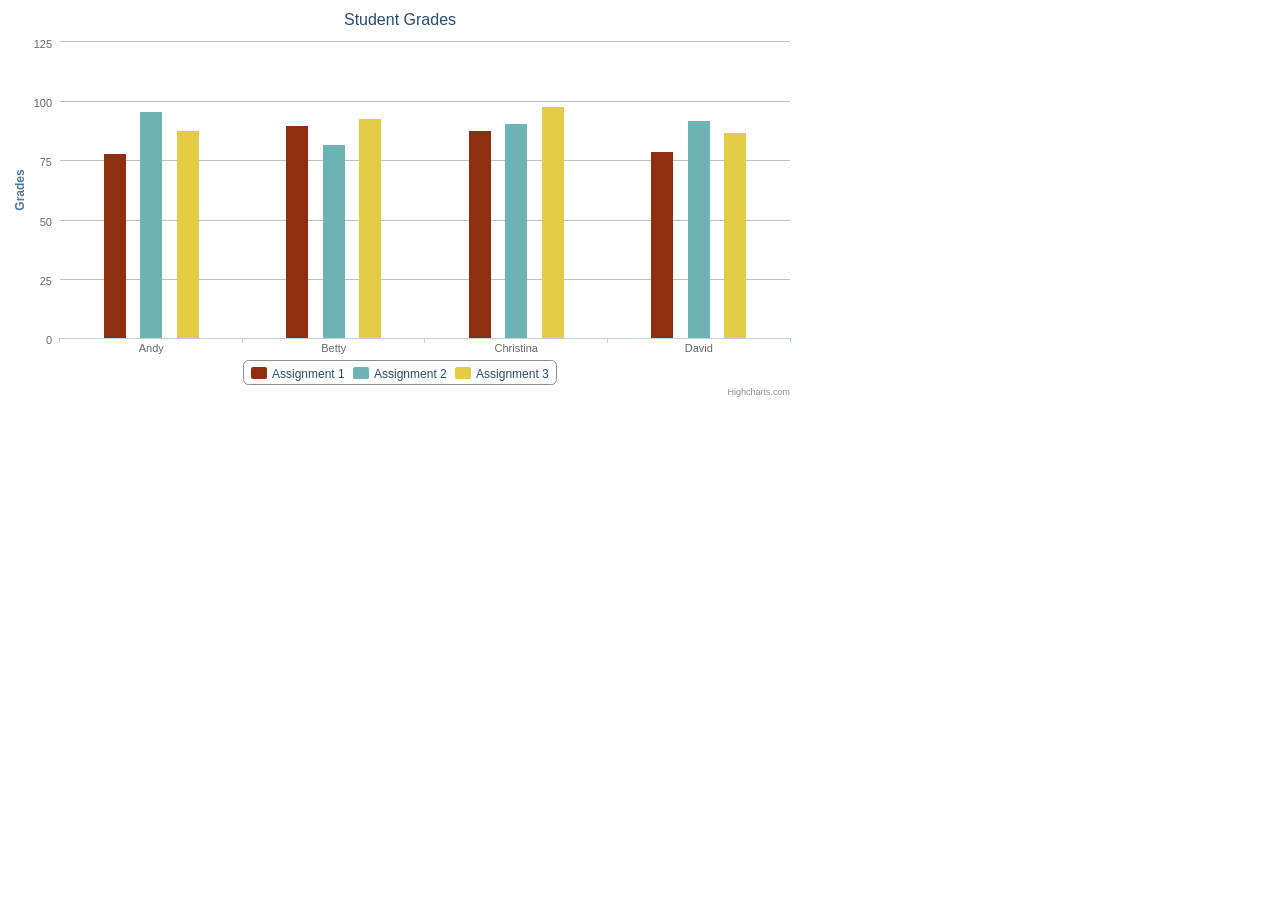
<file: bar-chart.html>
<!DOCTYPE html>
<head>
    <meta charset="UTF-8" />
    <title>Student Grades</title>
    <link rel="stylesheet" href="_css/main.css">
    <script src="_js/jquery-1.11.0.min.js"></script>
    <script src="_js/highcharts.js"></script>
</head>
<body>
    <div id="bar-chart">
    </div>

<script>
$(function () {
  $('#bar-chart').highcharts({
    chart: {
      type: 'column'
    },
    title: {
      text: 'Student Grades'
    },
    xAxis: {
      categories: [
        'Andy',
        'Betty',
        'Christina',
        'David'
      ]
    },
    yAxis: {
      min: 0,
      title: {
        text: 'Grades'
      }
    },
    tooltip: {
      headerFormat: '<span style="font-size:10px">{point.key}</span><table>',
      pointFormat: '<tr><td style="color:{series.color};padding:0">{series.name}: </td>' + '<td style="padding:0"><b>{point.y:.1f}</b></td></tr>',
      footerFormat: '</table>',
      shared: false,
      useHTML: true
    },
    plotOptions: {
      column: {
        pointPadding: 0.2,
        borderWidth: 0
      }
    },
    series: [{
      color: '#8F2F10',
      name: 'Assignment 1',
      data: [78, 90, 88, 79],
    }, {
      color: '#6DB3B3',
      name: 'Assignment 2',
      data: [96, 82, 91, 92]
    }, {
      color: '#E3CB46',
      name: 'Assignment 3',
      data: [88, 93, 98, 87]
    }]
  });
});
</script>

</body>
</html>
</file>
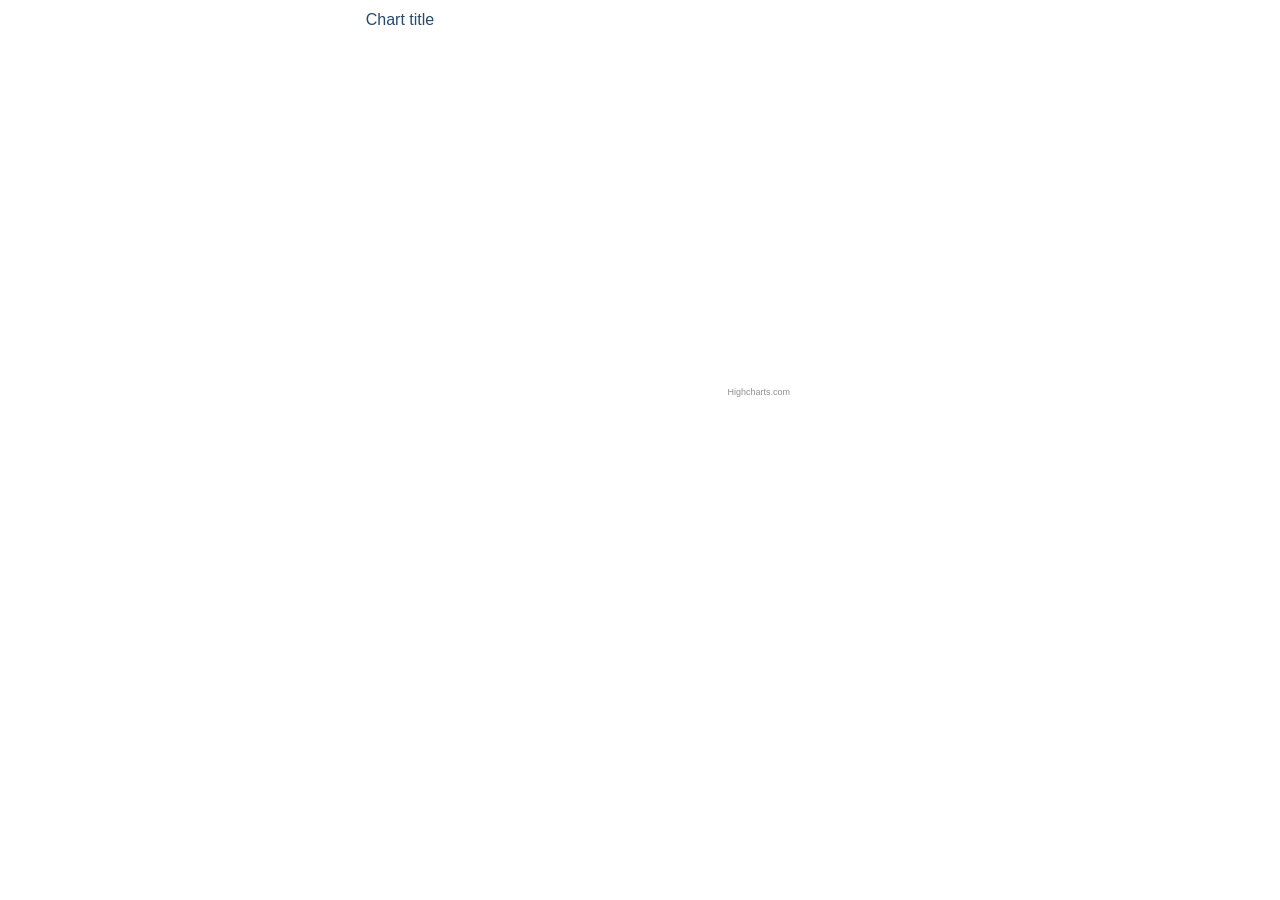
<file: line-chart.html>
<!DOCTYPE html>
<head>
    <meta charset="UTF-8" />
    <title>Student Grades</title>
    <link rel="stylesheet" href="_css/main.css">
    <script src="_js/jquery-1.11.0.min.js"></script>
    <script src="_js/highcharts.js"></script>
</head>
<body>
    <div id="line-chart">
    </div>

<script>
$(function () {
  $('#line-chart').highcharts({

    // enter your settings here

  });
});
</script>

</body>
</html>
</file>
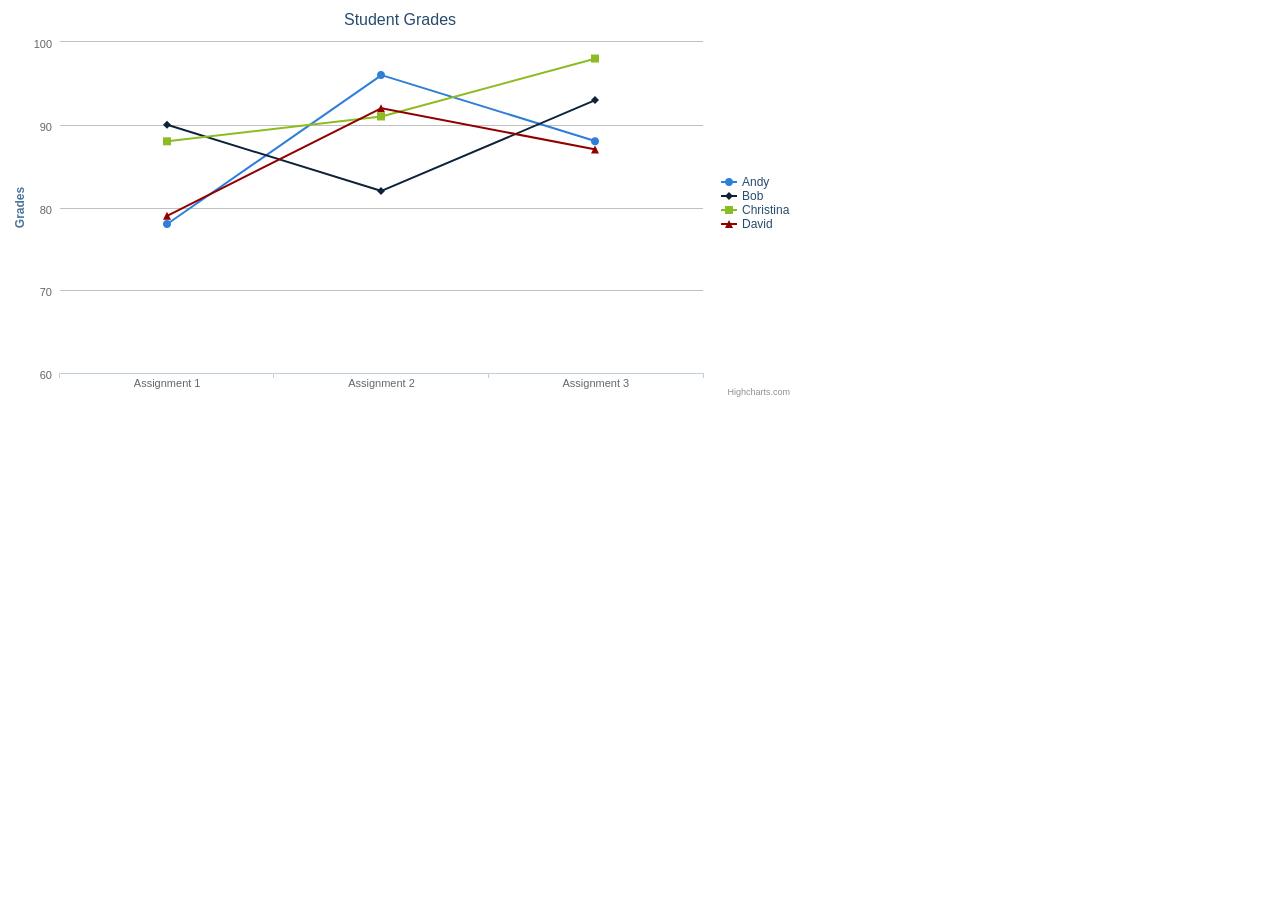
<file: solution-line-chart-ajax.html>
<!DOCTYPE html>
<head>
    <meta charset="UTF-8" />
    <title>Student Grades</title>
    <link rel="stylesheet" href="_css/main.css">
    <script src="_js/jquery-1.11.0.min.js"></script>
    <script src="_js/highcharts.js"></script>
</head>
<body>
    <div id="line-chart">
    </div>

<script>

// set up the initial options
var options = {
  chart: {
    renderTo: "line-chart",
    defaultSeriesType: "line"
  },
  title: {
    text: 'Student Grades'
  },
  xAxis: {
    categories: [
      'Assignment 1',
      'Assignment 2',
      'Assignment 3',
      'Assignment 4'
    ]
  },
  yAxis: {
    min: 60,
    title: {
      text: 'Grades'
    }
  },
  legend: {
    layout: 'vertical',
    align: 'right',
    verticalAlign: 'middle',
    borderWidth: 0
  },
  series: []
}



// ajax call to data from the csv file
$.get('_data/data.csv', function (data) {

  // 1. split the csv by line ('\n')
  var lines = data.split('\n');

  // 2. loop through each line using $.each
  $.each(lines, function(lineNo, line) {
        
    // 3. turn each line into an array that contains 4 items: name, grade #1, grade #2, grade #3; use the .split() method
    var items = line.split(',');

    // 4. skip the first line (since it's the header)
    if (!(lineNo == 0)) {
      
      // 5. create a placeholder object which contains keys for "name" & "data"
      var seriesData = {
        name: "",
        data: []
      };    

      // 6. grab the "seriesData" object and populate it with data from "items" 
      seriesData.name = items[0];
      seriesData.data.push(parseFloat(items[1]),parseFloat(items[2]),parseFloat(items[3]));

      // 7. push "seriesData" into the main Highcharts options (which we set in the beginning of the script)
      options.series.push(seriesData);
    };

  });

  // finally draw the chart by creating a new "Highcharts" object, which has settings that are defined in "options"
  var chart = new Highcharts.Chart(options);
 
});

</script>

</body>
</html>
</file>
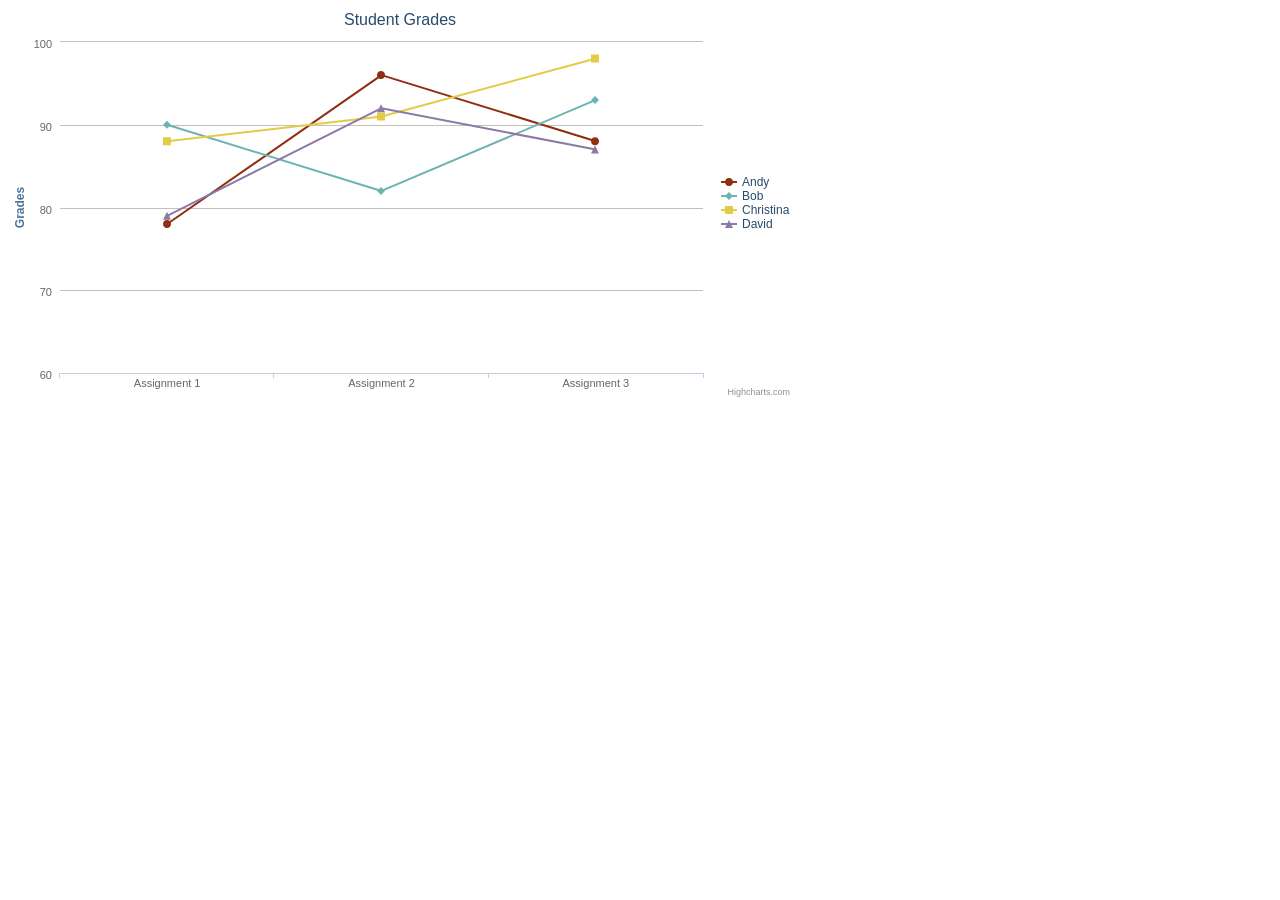
<file: solution-line-chart.html>
<!DOCTYPE html>
<head>
    <meta charset="UTF-8" />
    <title>Student Grades</title>
    <link rel="stylesheet" href="_css/main.css">
    <script src="_js/jquery-1.11.0.min.js"></script>
    <script src="_js/highcharts.js"></script>
</head>
<body>
    <div id="line-chart">
    </div>

<script>
$(function () {
  $('#line-chart').highcharts({
    title: {
      text: 'Student Grades'
    },
    xAxis: {
      categories: [
        'Assignment 1',
        'Assignment 2',
        'Assignment 3',
        'Assignment 4'
      ]
    },
    yAxis: {
      min: 60,
      title: {
        text: 'Grades'
      }
    },
    legend: {
      layout: 'vertical',
      align: 'right',
      verticalAlign: 'middle',
      borderWidth: 0
    },
    series: [{
      color: '#8F2F10',
      name: 'Andy',
      data: [78, 96, 88]
    }, {
      color: '#6DB3B3',
      name: 'Bob',
      data: [90, 82, 93]
    }, {
      color: '#E3CB46',
      name: 'Christina',
      data: [88, 91, 98]
    }, {
      color: '#8C79A6',
      name: 'David',
      data: [79, 92, 87]
    }]
  });
});
</script>

</body>
</html>
</file>
<file: _css/main.css>
/* ---------------------------------------------------------------------------------------------------- */
/* RESET CSS */

/* http://meyerweb.com/eric/tools/css/reset/ 
   v2.0 | 20110126
   License: none (public domain)
*/

html, body, div, span, applet, object, iframe,
h1, h2, h3, h4, h5, h6, p, blockquote, pre,
a, abbr, acronym, address, big, cite, code,
del, dfn, em, img, ins, kbd, q, s, samp,
small, strike, strong, sub, sup, tt, var,
b, u, i, center,
dl, dt, dd, ol, ul, li,
fieldset, form, label, legend,
table, caption, tbody, tfoot, thead, tr, th, td,
article, aside, canvas, details, embed, 
figure, figcaption, footer, header, hgroup, 
menu, nav, output, ruby, section, summary,
time, mark, audio, video {
	margin: 0;
	padding: 0;
	border: 0;
	font-size: 100%;
	font: inherit;
	vertical-align: baseline;
}
/* HTML5 display-role reset for older browsers */
article, aside, details, figcaption, figure, 
footer, header, hgroup, menu, nav, section {
	display: block;
}
body {
	line-height: 1;
}
ol, ul {
	list-style: none;
}
blockquote, q {
	quotes: none;
}
blockquote:before, blockquote:after,
q:before, q:after {
	content: '';
	content: none;
}
table {
	border-collapse: collapse;
	border-spacing: 0;
}



/* ---------------------------------------------------------------------------------------------------- */
/* GLOBAL */



/* ---------------------------------------------------------------------------------------------------- */
/* CONTENT */

#bar-chart,
#line-chart {
  height: 400px; 
  width: 800px;
}
</file>
